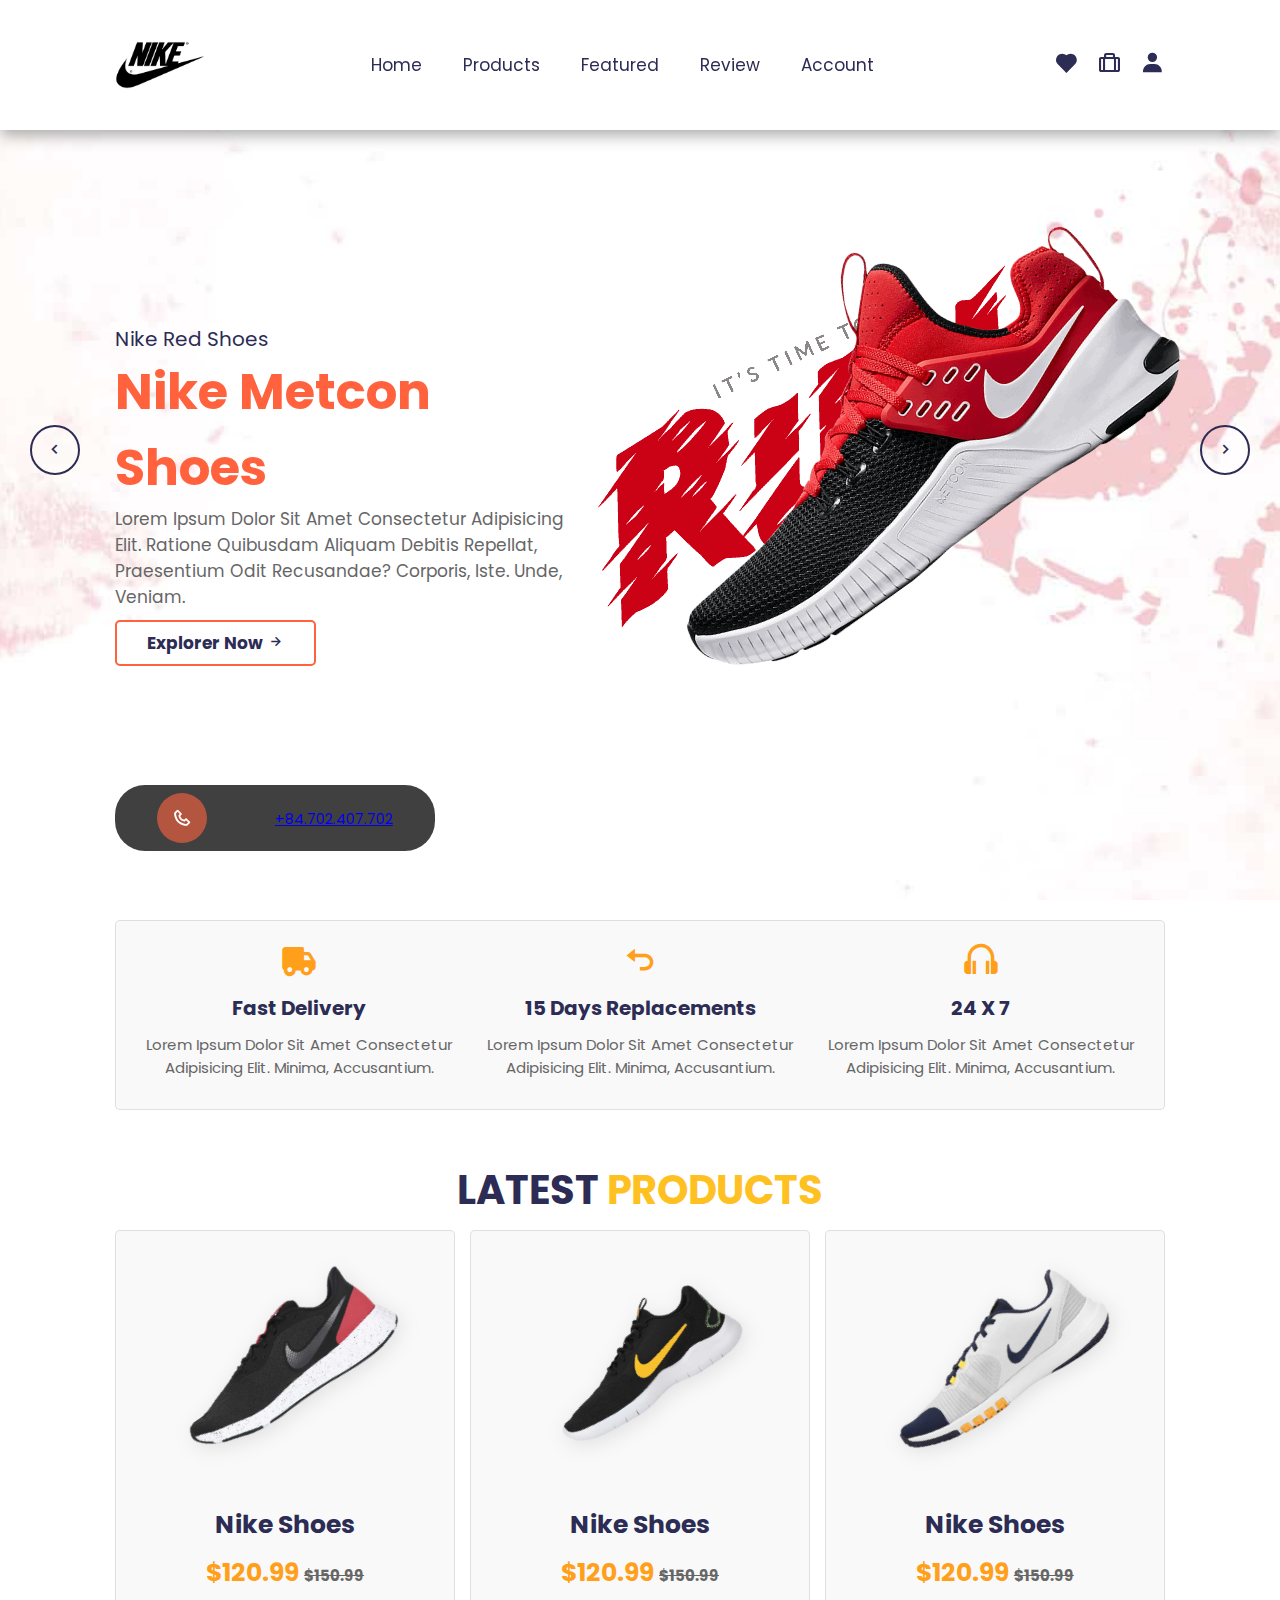
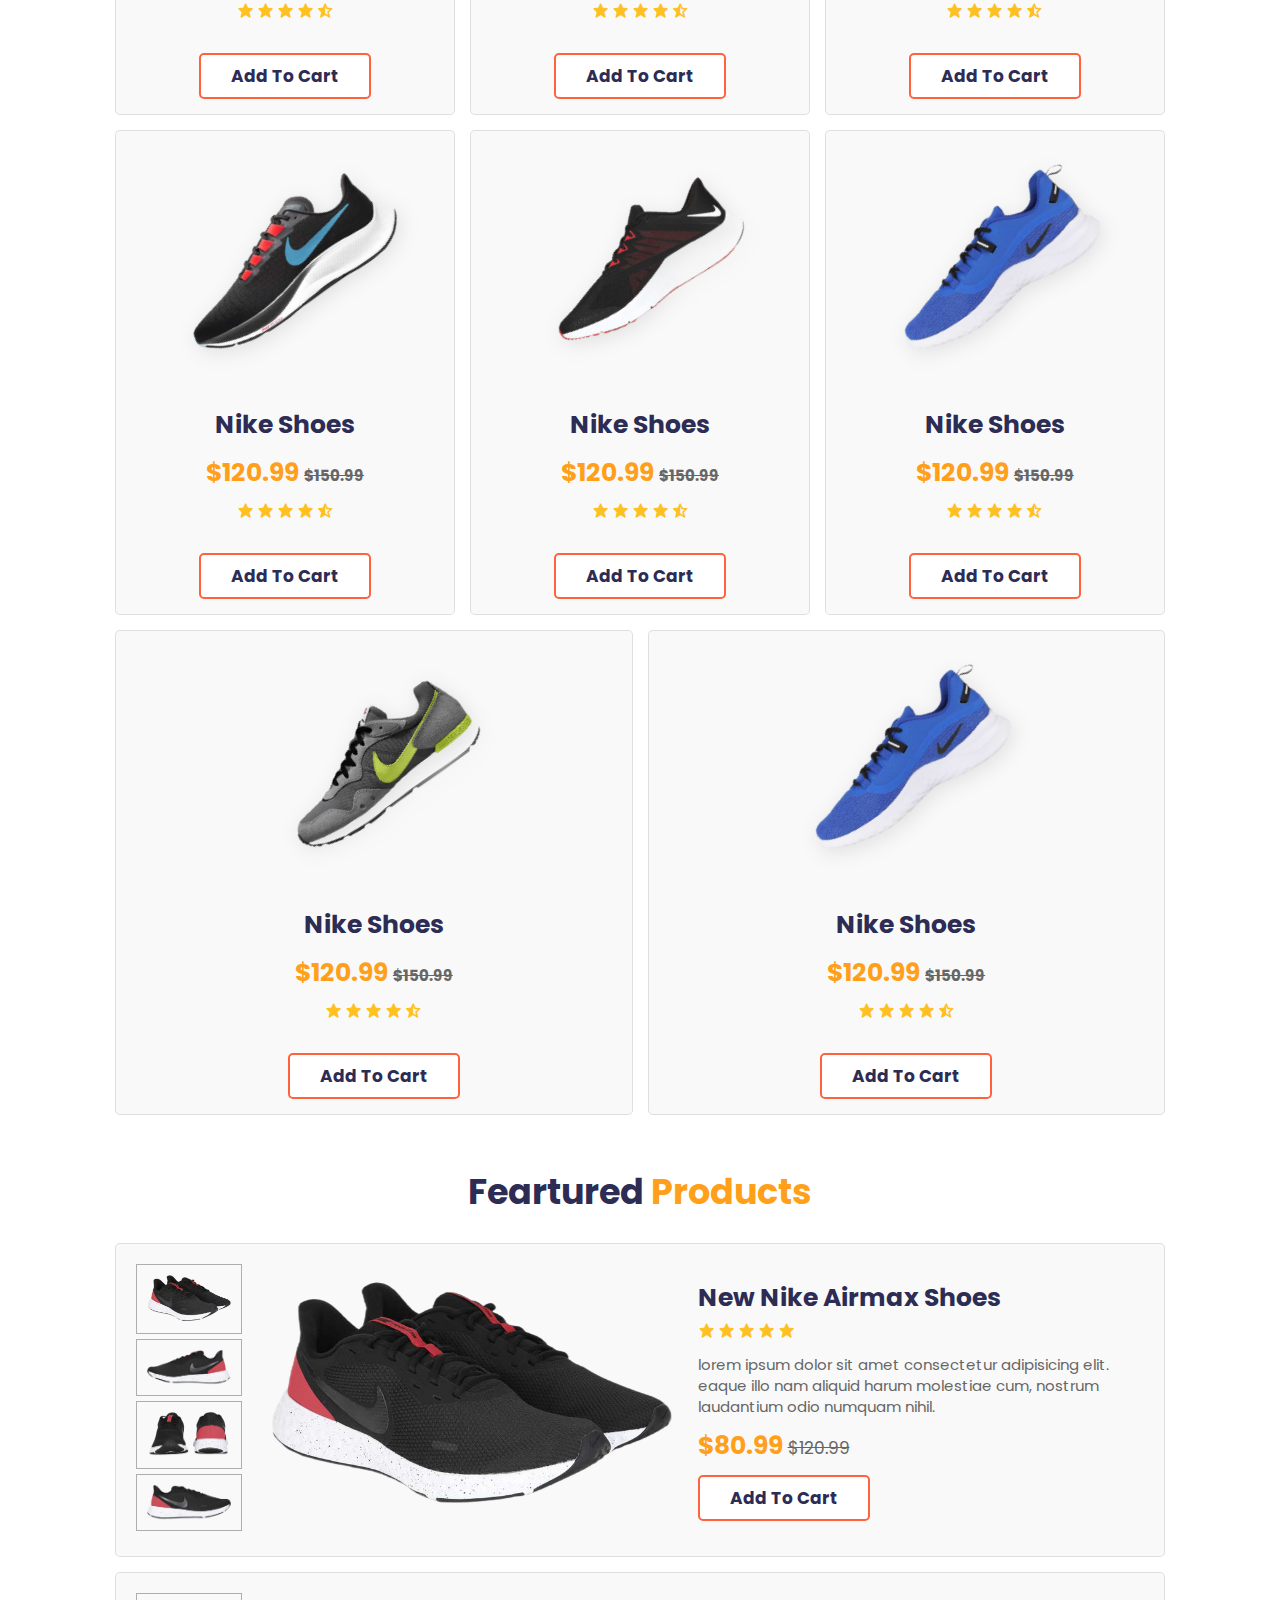
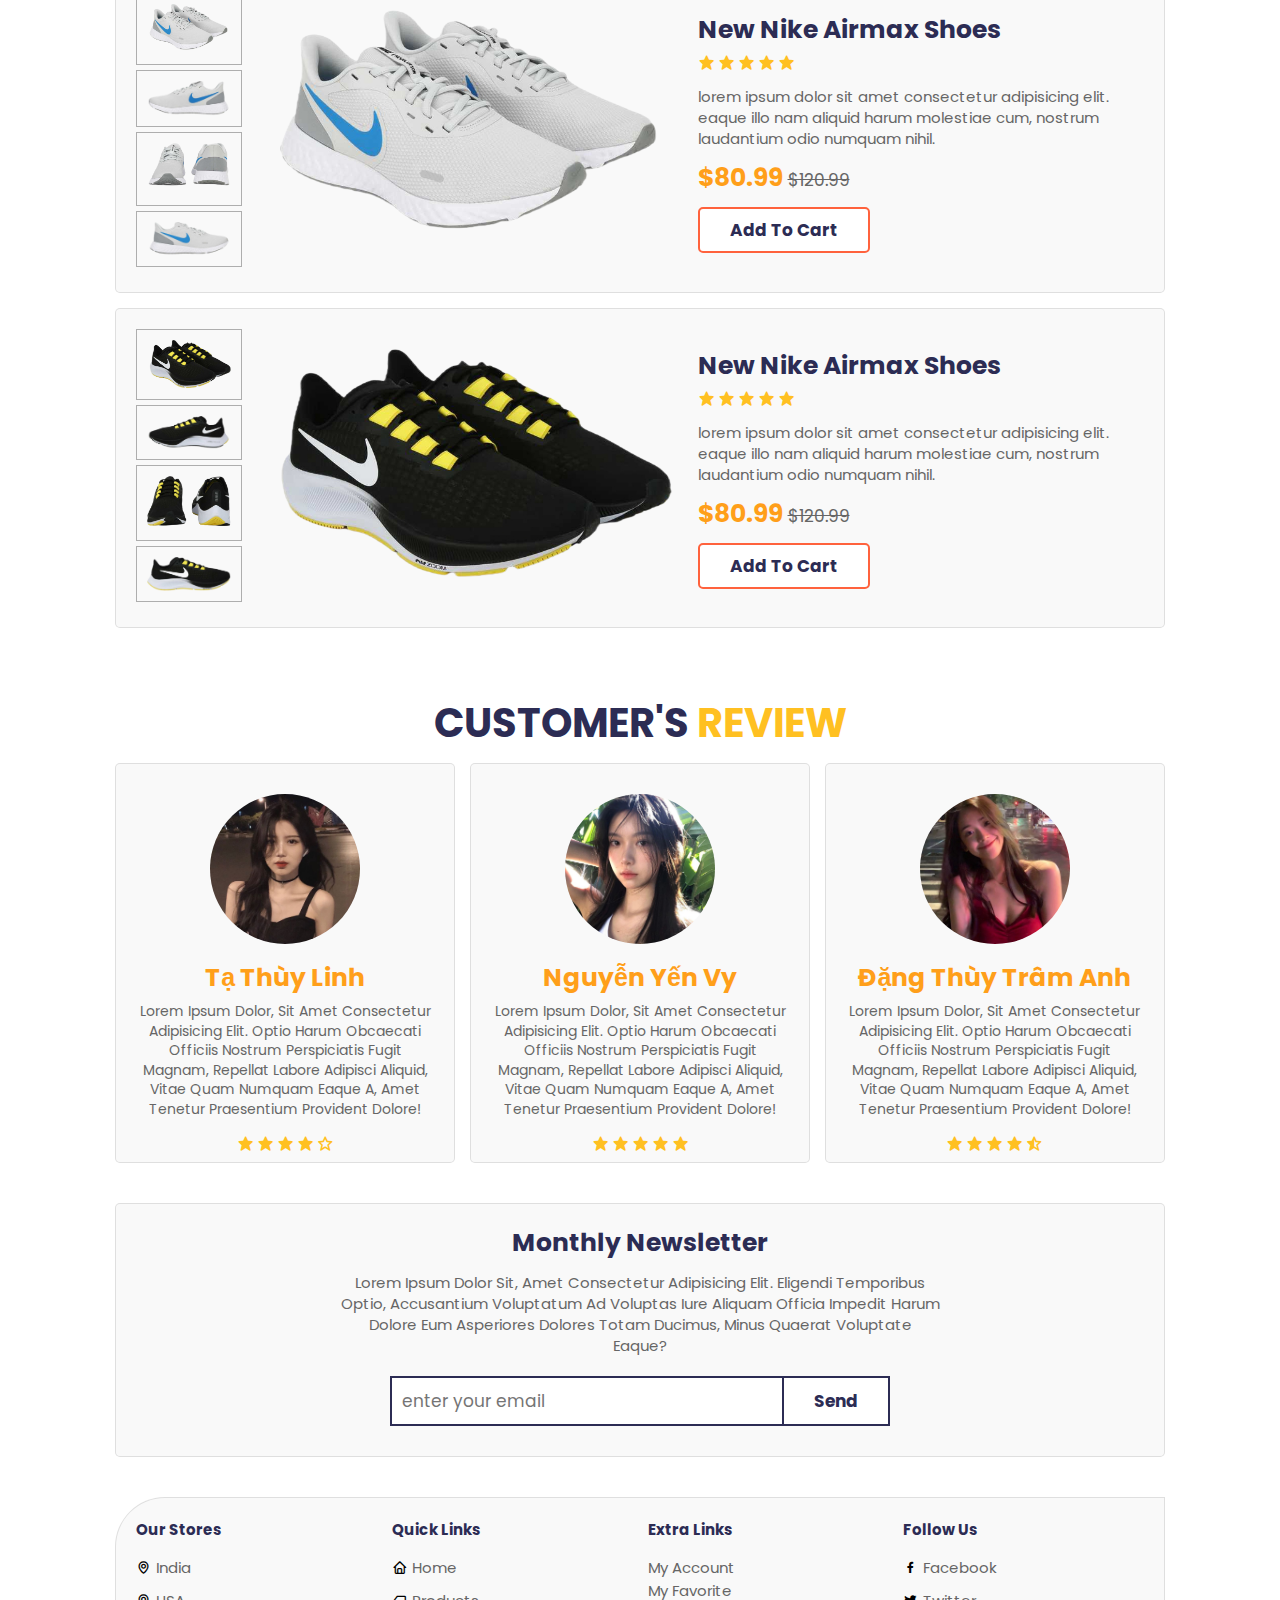
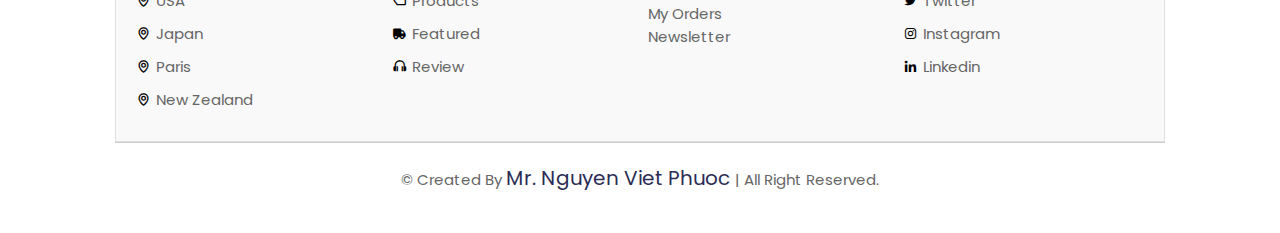
<file: index.html>
<!DOCTYPE html>
<html lang="en">
<head>
    <meta charset="UTF-8">
    <meta http-equiv="X-UA-Compatible" content="IE=edge">
    <meta name="viewport" content="width=device-width, initial-scale=1.0">
    <link rel="shortcut icon" href="./assets/images/logo.png" type="image/x-icon">
    <link href='https://unpkg.com/boxicons@2.1.4/css/boxicons.min.css' rel='stylesheet'>
    <link rel="stylesheet" href="./assets/style/style.css">
    <title>E-commerce Website with Frontend Developer</title>
</head>
<body>
    <!--========================= HEADER START =========================-->
    <header class="header">
        <div id="menu-bar" class="bx bx-menu" onclick="showNavbar()"></div>

        <a href="#" class="header__logo">   
            <img src="./assets/images/logo.png" alt="">
        </a>

        <nav class="navbar">
            <a href="#home">home</a>
            <a href="#products">products</a>
            <a href="#featured">featured</a>
            <a href="#review">review</a>
            <a href="#account">account</a>
        </nav>

        <div class="header__icons">
            <a href="#" class="bx bxs-heart"></a>
            <a href="./html/cart__page.html" target="_blank" class="bx bx-briefcase-alt"></a>
            <a href="./html/login_page.html" target="_blank" class="bx bxs-user"></a>
        </div>
    </header>
    <!--=============X=========== HEADER END =============X===========-->

    <!--========================= HOME START =========================-->
    <section class="home" id="home">
        <!-- Slide container 1 -->
        <div class="slide-container active">
            <div class="slide">
                <div class="content">
                    <span>nike red shoes</span>
                    <h3>nike metcon shoes</h3>
                    <p>Lorem ipsum dolor sit amet consectetur adipisicing elit. Ratione quibusdam aliquam debitis repellat, praesentium odit recusandae? Corporis, iste. Unde, veniam.</p>
                    <a href="#" class="btn">
                        explorer now
                        <i class='bx bx-right-arrow-alt'></i>
                    </a>
                </div>
                <div class="image">
                    <img src="./assets/images/home-shoe-1.png" class="shoe" alt="">
                    <img src="./assets/images/home-text-1.png" class="text" alt="">
                </div>
            </div>
        <!-- Slide container 1 -->

        </div>
        <!-- Slide Container 2 -->
        <div class="slide-container">
            <div class="slide">
                <div class="content">
                    <span>nike blue shoes</span>
                    <h3 style="color: #0d62ff;">nike metcon shoes</h3>
                    <p>Lorem ipsum dolor sit amet consectetur adipisicing elit. Ratione quibusdam aliquam debitis repellat, praesentium odit recusandae? Corporis, iste. Unde, veniam.</p>
                    <a href="#"  onmouseover="handleContentBlue()" onmouseout="clearHandleContentBlue()" class="btn blue--btn" style="border: 0.2rem solid #0d62ff;">
                        explorer now
                        <i class='bx bx-right-arrow-alt'></i>
                    </a>
                </div>
                <div class="image">
                    <img src="./assets/images/home-shoe-2.png" class="shoe" alt="">
                    <img src="./assets/images/home-text-2.png" class="text" alt="">
                </div>
            </div>
        </div>
        <!-- Slide Container 2 -->

        <!-- Slide Container 3 -->
        <div class="slide-container">
            <div class="slide">
                <div class="content">
                    <span>nike yellow shoes</span>
                    <h3 style="color: #ffc021;">nike metcon shoes</h3>
                    <p>Lorem ipsum dolor sit amet consectetur adipisicing elit. Ratione quibusdam aliquam debitis repellat, praesentium odit recusandae? Corporis, iste. Unde, veniam.</p>
                    <a href="#" onmouseover="handleContentYellow()" onmouseout="clearHandleContentYellow()" class="btn yellow--btn" style="border: 0.2rem solid #ffc021;">
                        explorer now
                        <i class='bx bx-right-arrow-alt'></i>
                    </a>
                </div>
                <div class="image">
                    <img src="./assets/images/home-shoe-3.png" class="shoe" alt="">
                    <img src="./assets/images/home-text-3.png" class="text" alt="">
                </div>
            </div>
        </div>
        <!-- Slide Container 3 -->


        <div id="prev" class="bx bx-chevron-left" onclick="prevSlide()"></div>
        <div id="next" class="bx bx-chevron-right" onclick="nextSlide()"></div>
    </section>
    <!--============X============ HOME END ==============X==========-->

    <!--========================= SERVICES START =========================-->
    <section class="services">
        <div class="services__container">
            <div class="service">
                <i class='bx bxs-truck'></i>
                <h3>fast delivery</h3>
                <p>Lorem ipsum dolor sit amet consectetur adipisicing elit. Minima, accusantium.</p>
                
            </div>
            <div class="service">
                <i class='bx bx-undo'></i>
                <h3>15 days replacements</h3>
                <p>Lorem ipsum dolor sit amet consectetur adipisicing elit. Minima, accusantium.</p>
            </div>
            <div class="service">
                <i class='bx bx-headphone'></i>
                <h3>24 x 7</h3>
                <p>Lorem ipsum dolor sit amet consectetur adipisicing elit. Minima, accusantium.</p>
            </div>
        </div>
    </section>
    <!--=============X=========== SERVICES END ============X============-->

    <!--========================= PRODUCTS START =========================-->
    <section class="products" id="products">
        <h1 class="heading">latest <span>products</span></h1>

        <div class="products__container">
            <!-- PRODUCT 1 -->
            <div class="product">
                <div class="product__icons">
                    <a href="#products" class="bx bxs-heart"  onclick="toggleHeart()"></a>
                    <a href="#products" class="bx bxs-share"></a>
                    <a href="#products" class="bx bxs-show"></a>
                </div>
                <img src="./assets/images/f-img-1.2.png" alt="">
                <div class="product__content">
                    <h3>nike shoes</h3>
                    <div class="price">$120.99 <span>$150.99</span></div>
                    <div class="stars">
                        <i class='bx bxs-star'></i>
                        <i class='bx bxs-star'></i>
                        <i class='bx bxs-star'></i>
                        <i class='bx bxs-star'></i>
                        <i class='bx bxs-star-half' ></i>
                    </div>
                </div>
                <a href="./html/product__page.html" target="_blank" class="btn">add to cart</a>
            </div>
            <!-- PRODUCT 1 -->

            <!-- PRODUCT 2 -->
            <div class="product">
                <div class="product__icons">
                    <a href="#products" class="bx bxs-heart" onclick="toggleHeart()"></a>
                    <a href="#products" class="bx bxs-share"></a>
                    <a href="#products" class="bx bxs-show"></a>
                </div>
                <img src="./assets/images/product-2.png" alt="">
                <div class="product__content">
                    <h3>nike shoes</h3>
                    <div class="price">$120.99 <span>$150.99</span></div>
                    <div class="stars">
                        <i class='bx bxs-star'></i>
                        <i class='bx bxs-star'></i>
                        <i class='bx bxs-star'></i>
                        <i class='bx bxs-star'></i>
                        <i class='bx bxs-star-half' ></i>
                    </div>
                </div>
                <a href="#" class="btn">add to cart</a>
            </div>
            <!-- PRODUCT 2 -->

            <!-- PRODUCT 3 -->
            <div class="product">
                <div class="product__icons">
                    <a href="#products" class="bx bxs-heart" onclick="toggleHeart()"></a>
                    <a href="#products" class="bx bxs-share"></a>
                    <a href="#products" class="bx bxs-show"></a>
                </div>
                <img src="./assets/images/product-3.png" alt="">
                <div class="product__content">
                    <h3>nike shoes</h3>
                    <div class="price">$120.99 <span>$150.99</span></div>
                    <div class="stars">
                        <i class='bx bxs-star'></i>
                        <i class='bx bxs-star'></i>
                        <i class='bx bxs-star'></i>
                        <i class='bx bxs-star'></i>
                        <i class='bx bxs-star-half' ></i>
                    </div>
                </div>
                <a href="#" class="btn">add to cart</a>
            </div>
            <!-- PRODUCT 3 -->

            <!-- PRODUCT 4 -->
            <div class="product">
                <div class="product__icons">
                    <a href="#products" class="bx bxs-heart" onclick="toggleHeart()"></a>
                    <a href="#products" class="bx bxs-share"></a>
                    <a href="#products" class="bx bxs-show"></a>
                </div>
                <img src="./assets/images/product-4.png" alt="">
                <div class="product__content">
                    <h3>nike shoes</h3>
                    <div class="price">$120.99 <span>$150.99</span></div>
                    <div class="stars">
                        <i class='bx bxs-star'></i>
                        <i class='bx bxs-star'></i>
                        <i class='bx bxs-star'></i>
                        <i class='bx bxs-star'></i>
                        <i class='bx bxs-star-half' ></i>
                    </div>
                </div>
                <a href="#" class="btn">add to cart</a>
            </div>
            <!-- PRODUCT 4 -->

            <!-- PRODUCT 5 -->
            <div class="product">
                <div class="product__icons">
                    <a href="#products" class="bx bxs-heart" onclick="toggleHeart()"></a>
                    <a href="#products" class="bx bxs-share"></a>
                    <a href="#products" class="bx bxs-show"></a>
                </div>
                <img src="./assets/images/product-5.png" alt="">
                <div class="product__content">
                    <h3>nike shoes</h3>
                    <div class="price">$120.99 <span>$150.99</span></div>
                    <div class="stars">
                        <i class='bx bxs-star'></i>
                        <i class='bx bxs-star'></i>
                        <i class='bx bxs-star'></i>
                        <i class='bx bxs-star'></i>
                        <i class='bx bxs-star-half' ></i>
                    </div>
                </div>
                <a href="#" class="btn">add to cart</a>
            </div>
            <!-- PRODUCT 5 -->

            <!-- PRODUCT 6 -->
            <div class="product">
                <div class="product__icons">
                    <a href="#products" class="bx bxs-heart" onclick="toggleHeart()"></a>
                    <a href="#products" class="bx bxs-share"></a>
                    <a href="#products" class="bx bxs-show"></a>
                </div>
                <img src="./assets/images/product-6.png" alt="">
                <div class="product__content">
                    <h3>nike shoes</h3>
                    <div class="price">$120.99 <span>$150.99</span></div>
                    <div class="stars">
                        <i class='bx bxs-star'></i>
                        <i class='bx bxs-star'></i>
                        <i class='bx bxs-star'></i>
                        <i class='bx bxs-star'></i>
                        <i class='bx bxs-star-half' ></i>
                    </div>
                </div>
                <a href="#" class="btn">add to cart</a>
            </div>
            <!-- PRODUCT 6 -->

            <!-- PRODUCT 7 -->
            <div class="product">
                <div class="product__icons">
                    <a href="#products" class="bx bxs-heart" onclick="toggleHeart()"></a>
                    <a href="#products" class="bx bxs-share"></a>
                    <a href="#products" class="bx bxs-show"></a>
                </div>
                <img src="./assets/images/product-1.png" alt="">
                <div class="product__content">
                    <h3>nike shoes</h3>
                    <div class="price">$120.99 <span>$150.99</span></div>
                    <div class="stars">
                        <i class='bx bxs-star'></i>
                        <i class='bx bxs-star'></i>
                        <i class='bx bxs-star'></i>
                        <i class='bx bxs-star'></i>
                        <i class='bx bxs-star-half' ></i>
                    </div>
                </div>
                <a href="#" class="btn">add to cart</a>
            </div>
            <!-- PRODUCT 7 -->

            <!-- PRODUCT 8 -->
            <div class="product">
                <div class="product__icons">
                    <a href="#products" class="bx bxs-heart" onclick="toggleHeart()"></a>
                    <a href="#products" class="bx bxs-share"></a>
                    <a href="#products" class="bx bxs-show"></a>
                </div>
                <img src="./assets/images/product-6.png" alt="">
                <div class="product__content">
                    <h3>nike shoes</h3>
                    <div class="price">$120.99 <span>$150.99</span></div>
                    <div class="stars">
                        <i class='bx bxs-star'></i>
                        <i class='bx bxs-star'></i>
                        <i class='bx bxs-star'></i>
                        <i class='bx bxs-star'></i>
                        <i class='bx bxs-star-half' ></i>
                    </div>
                </div>
                <a href="#" class="btn">add to cart</a>
            </div>
            <!-- PRODUCT 8 -->

        </div>
    </section>
    <!--============X============ PRODUCTS END ============X============-->

    <!--========================= FEATURED START =========================-->
    <section class="featured" id="featured">
        <h1 class="featured__heading"> <span>feartured</span> products </h1>
        
        <!-- ROW 1 -->
        <div class="row">
            <div class="image-container">
                <div class="small-image">
                    <img src="./assets/images/f-img-1.1.png" class="featured__image-1" alt="">
                    <img src="./assets/images/f-img-1.2.png" class="featured__image-1" alt="">
                    <img src="./assets/images/f-img-1.3.png" class="featured__image-1" alt="">
                    <img src="./assets/images/f-img-1.4.png" class="featured__image-1" alt="">
                </div>
                <div class="big-image">
                    <img src="./assets/images/f-img-1.1.png" class="big__image-1" alt="">
                </div>
            </div>
            <div class="content">
                <h3>new nike airmax shoes</h3>
                <div class="stars">
                    <i class='bx bxs-star'></i>
                    <i class='bx bxs-star'></i>
                    <i class='bx bxs-star'></i>
                    <i class='bx bxs-star'></i>
                    <i class='bx bxs-star'></i>
                </div>
                <p>Lorem ipsum dolor sit amet consectetur adipisicing elit. Eaque illo nam aliquid harum molestiae cum, nostrum laudantium odio numquam nihil.</p>
                <div class="price">$80.99 <span>$120.99</span></div>
                <a href="#" class="btn">add to cart</a>
            </div>
        </div>
        <!-- ROW 1 -->

        <!-- ROW 2 -->
        <div class="row">
            <div class="image-container">
                <div class="small-image">
                    <img src="./assets/images/f-img-2.1.png" class="featured__image-2" alt="">
                    <img src="./assets/images/f-img-2.2.png" class="featured__image-2" alt="">
                    <img src="./assets/images/f-img-2.3.png" class="featured__image-2" alt="">
                    <img src="./assets/images/f-img-2.4.png" class="featured__image-2" alt="">
                </div>
                <div class="big-image">
                    <img src="./assets/images/f-img-2.1.png" class="big__image-2" alt="">
                </div>
            </div>
            <div class="content">
                <h3>new nike airmax shoes</h3>
                <div class="stars">
                    <i class='bx bxs-star'></i>
                    <i class='bx bxs-star'></i>
                    <i class='bx bxs-star'></i>
                    <i class='bx bxs-star'></i>
                    <i class='bx bxs-star'></i>
                </div>
                <p>Lorem ipsum dolor sit amet consectetur adipisicing elit. Eaque illo nam aliquid harum molestiae cum, nostrum laudantium odio numquam nihil.</p>
                <div class="price">$80.99 <span>$120.99</span></div>
                <a href="#" class="btn">add to cart</a>
            </div>
        </div>
        <!-- ROW 2 -->

        <!-- ROW 3 -->
        <div class="row">
            <div class="image-container">
                <div class="small-image">
                    <img src="./assets/images/f-img-3.1.png" class="featured__image-3" alt="">
                    <img src="./assets/images/f-img-3.2.png" class="featured__image-3" alt="">
                    <img src="./assets/images/f-img-3.3.png" class="featured__image-3" alt="">
                    <img src="./assets/images/f-img-3.4.png" class="featured__image-3" alt="">
                </div>
                <div class="big-image">
                    <img src="./assets/images/f-img-3.1.png" class="big__image-3" alt="">
                </div>
            </div>
            <div class="content">
                <h3>new nike airmax shoes</h3>
                <div class="stars">
                    <i class='bx bxs-star'></i>
                    <i class='bx bxs-star'></i>
                    <i class='bx bxs-star'></i>
                    <i class='bx bxs-star'></i>
                    <i class='bx bxs-star'></i>
                </div>
                <p>Lorem ipsum dolor sit amet consectetur adipisicing elit. Eaque illo nam aliquid harum molestiae cum, nostrum laudantium odio numquam nihil.</p>
                <div class="price">$80.99 <span>$120.99</span></div>
                <a href="#" class="btn">add to cart</a>
            </div>
        </div>
        <!-- ROW 3 -->

    </section>
    <!--===========X============= FEATURED END =============X===========-->

    <!--========================= REVIEW START =========================-->
    <section class="reviews" id="review">
        <h1 class="heading"> customer's <span>review</span> </h1>
        <div class="reviews__container">
            <div class="review">
                <img src="./assets/images/pic1.jpg" alt="">
                <h3>Tạ Thùy Linh</h3>
                <p>Lorem ipsum dolor, sit amet consectetur adipisicing elit. Optio harum obcaecati officiis nostrum perspiciatis fugit magnam, repellat labore adipisci aliquid, vitae quam numquam eaque a, amet tenetur praesentium provident dolore!</p>
                <div class="stars">
                    <i class='bx bxs-star'></i>
                    <i class='bx bxs-star'></i>
                    <i class='bx bxs-star'></i>
                    <i class='bx bxs-star'></i>
                    <i class='bx bx-star'></i>
                </div>
            </div>
            <div class="review">
                <img src="./assets/images/pic2.jpg" alt="">
                <h3>Nguyễn Yến Vy</h3>
                <p>Lorem ipsum dolor, sit amet consectetur adipisicing elit. Optio harum obcaecati officiis nostrum perspiciatis fugit magnam, repellat labore adipisci aliquid, vitae quam numquam eaque a, amet tenetur praesentium provident dolore!</p>
                <div class="stars">
                    <i class='bx bxs-star'></i>
                    <i class='bx bxs-star'></i>
                    <i class='bx bxs-star'></i>
                    <i class='bx bxs-star'></i>
                    <i class='bx bxs-star'></i>
                </div>
            </div>
            <div class="review">
                <img src="./assets/images/pic3.jpg" alt="">
                <h3>Đặng Thùy Trâm Anh</h3>
                <p>Lorem ipsum dolor, sit amet consectetur adipisicing elit. Optio harum obcaecati officiis nostrum perspiciatis fugit magnam, repellat labore adipisci aliquid, vitae quam numquam eaque a, amet tenetur praesentium provident dolore!</p>
                <div class="stars">
                    <i class='bx bxs-star'></i>
                    <i class='bx bxs-star'></i>
                    <i class='bx bxs-star'></i>
                    <i class='bx bxs-star'></i>
                    <i class='bx bxs-star-half'></i>
                </div>
            </div>
        </div>
    </section>
    <!--===========X============= REVIEW END ==============X==========-->

    <!--========================= NEWSLETTER START =========================-->
    <section class="newsletter">
        <div class="content">
            <h3>monthly newsletter</h3>
            <p>Lorem ipsum dolor sit, amet consectetur adipisicing elit. Eligendi temporibus optio, accusantium voluptatum ad voluptas iure aliquam officia impedit harum dolore eum asperiores dolores totam ducimus, minus quaerat voluptate eaque?</p>
            <form action="POST">
                <input type="email" placeholder="enter your email" class="box">
                <input type="submit" value="send" class="btn">
            </form>
        </div>
    </section>
    <!--============X============ NEWSLETTER END =============X===========-->

    <!--========================= FOOTER START =========================-->
    <section class="footer">
        <div class="footer__container">
            <div class="box">
                <h3>our stores</h3>
                <div class="box__detail">
                    <i class='bx bx-map'></i>
                    <a href="#">india</a>
                </div>
                <div class="box__detail">
                    <i class='bx bx-map'></i>
                    <a href="#">USA</a>

                </div>
                <div class="box__detail">
                    <i class='bx bx-map'></i>
                    <a href="#">japan</a>

                </div>
                <div class="box__detail">
                    <i class='bx bx-map'></i>
                    <a href="#">paris</a>

                </div>
                <div class="box__detail">
                    <i class='bx bx-map'></i>
                    <a href="#">New Zealand</a>

                </div>
            </div>

            <div class="box">
                <h3>quick links</h3>
                <div class="box__detail">
                    <i class='bx bx-home'></i>
                    <a href="#home">home</a>
                </div>
                <div class="box__detail">
                    <i class='bx bx-tag'></i>
                    <a href="#products">products</a>
                </div>

                <div class="box__detail">
                    <i class='bx bxs-truck'></i>
                    <a href="#featured">featured</a>
                </div>

                <div class="box__detail">
                    <i class='bx bx-headphone'></i>
                    <a href="#review">review</a>
                </div>
            </div>

            <div class="box">
                <h3>extra links</h3>
                <a href="#">my account</a>
                <a href="#">my favorite</a>
                <a href="#">my orders</a>
                <a href="#">newsletter</a>
            </div>

            <div class="box">
                <h3>follow us</h3>
                <div class="box__detail">
                    <i class='bx bxl-facebook'></i>
                    <a href="https://facebook.com">facebook</a>
                </div>

                <div class="box__detail">
                    <i class='bx bxl-twitter'></i>
                    <a href="https://twitter.com">twitter</a>
                </div>

                <div class="box__detail">
                    <i class='bx bxl-instagram'></i>
                    <a href="https://instagram.com">instagram</a>
                </div>

                <div class="box__detail">
                    <i class='bx bxl-linkedin'></i>
                    <a href="https://linkedin.com">linkedin</a>
                </div>
            </div>
        </div>
        <div class="credit"> &#169 created by <span> mr. nguyen viet phuoc </span> | all right reserved. </div>
    </section>
    <!--============X============ FOOTER END ===============X=========-->

    <!-- Contact SECTION -->
    <section class="contact__now">
        <div class="contact__container">
            <i class='bx bx-phone bx-tada' ></i>
            <a href="tel:+84.702.407.702">+84.702.407.702</a>
        </div>
    </section>


    <script src="./assets/javascript/home_page.js"></script>
</body>
</html>
</file>
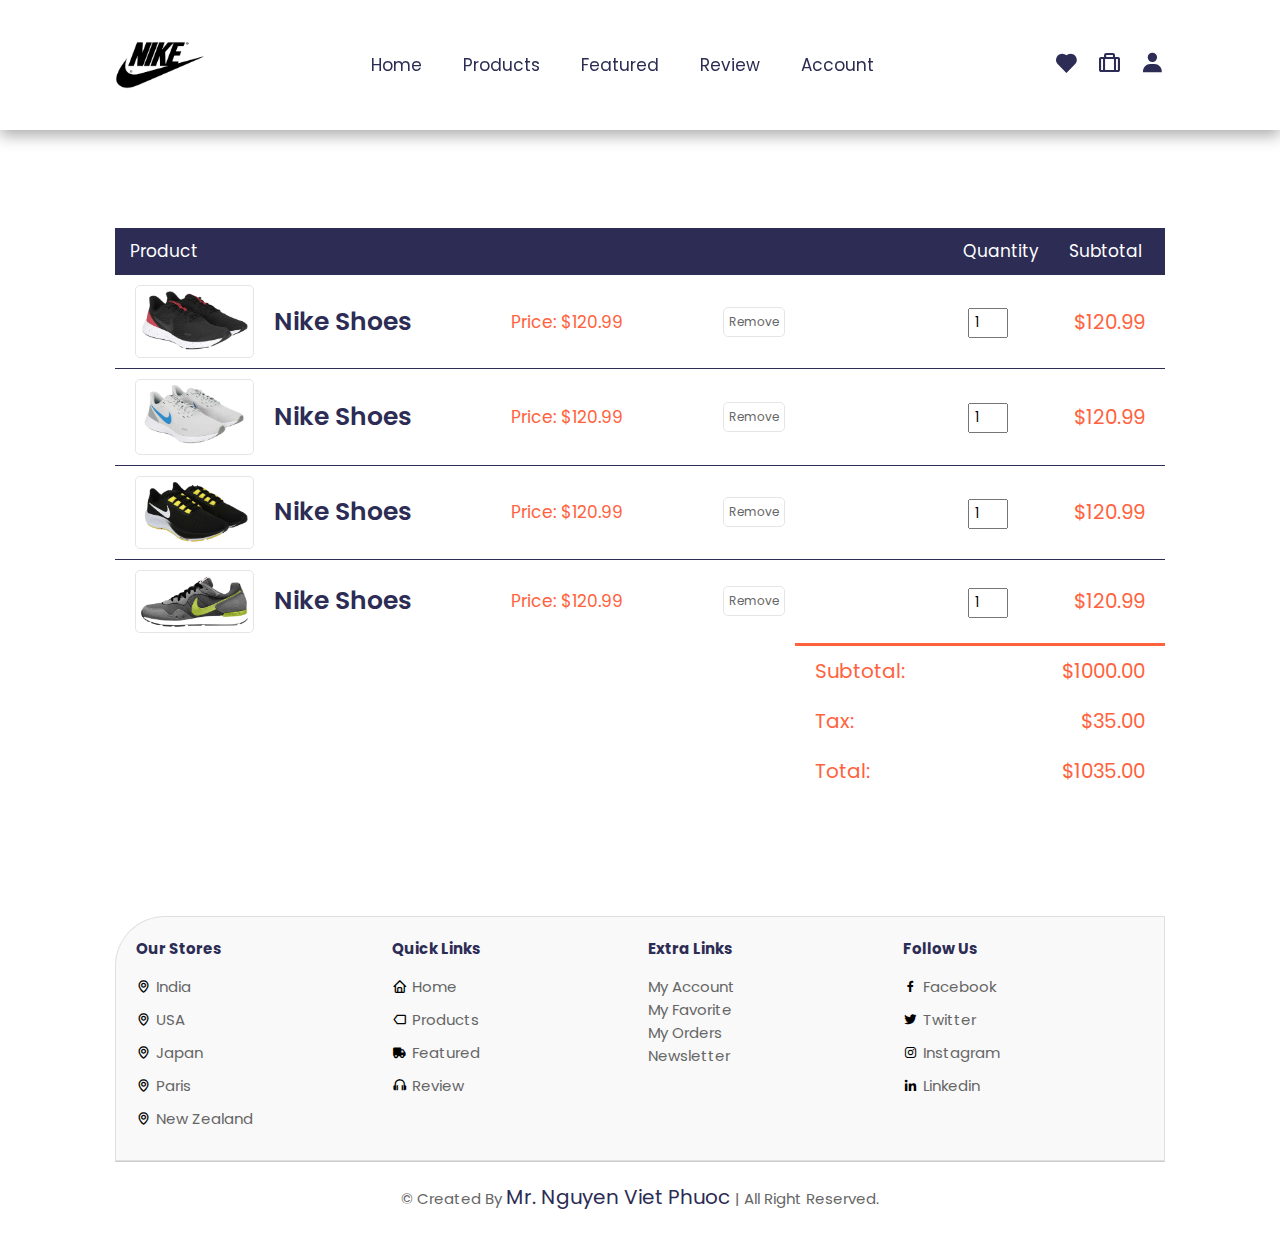
<file: html/cart__page.html>
<!DOCTYPE html>
<html lang="en">
<head>
    <meta charset="UTF-8">
    <meta http-equiv="X-UA-Compatible" content="IE=edge">
    <meta name="viewport" content="width=device-width, initial-scale=1.0">
    <link rel="shortcut icon" href="./assets/images/logo_navbar.png" type="image/x-icon">
    <link href='https://unpkg.com/boxicons@2.1.4/css/boxicons.min.css' rel='stylesheet'>
    <link rel="stylesheet" href="../assets/style/style.css">
    <title>Home > cart__page</title>
</head>
<body>
    <!--========================= HEADER START =========================-->
    <header class="header">
        <div id="menu-bar" class="bx bx-menu" onclick="showNavbar()"></div>

        <a href="#" class="header__logo">
            <img src="../assets/images/logo.png" alt="">
        </a>

        <nav class="navbar">
            <a href="../index.html">home</a>
            <a href="#products">products</a>
            <a href="#featured">featured</a>
            <a href="#review">review</a>
            <a href="#account">account</a>
        </nav>

        <div class="header__icons">
            <a href="#" class="bx bxs-heart"></a>
            <a href="./html/cart__page.html" target="_blank" class="bx bx-briefcase-alt"></a>
            <a href="./login_page.html" target="_blank" class="bx bxs-user"></a>
        </div>
    </header>
    <!--=============X=========== HEADER END =============X===========-->


    <section class="cart">
        <div class="cart__container">
            <table>
                <tr>
                    <th>product</th>
                    <th>quantity</th>
                    <th>Subtotal</th>
                </tr>
                <tr>
                    <td>
                        <div class="cart__info">
                            <img src="../assets/images/f-img-1.1.png" alt="">
                            <div class="">
                                <p>Nike Shoes</p>
                                <span>Price: $120.99</span>
                                <a href="">remove</a>
                            </div>
                        </div>
                    </td>
                    <td>
                        <input type="number" value="1">
                    </td>
                    <td>$120.99</td>
                </tr>
                <tr>
                    <td>
                        <div class="cart__info">
                            <img src="../assets/images/f-img-2.1.png" alt="">
                            <div class="">
                                <p>Nike Shoes</p>
                                <span>Price: $120.99</span>
                                <a href="">remove</a>
                            </div>
                        </div>
                    </td>
                    <td>
                        <input type="number" value="1">
                    </td>
                    <td>$120.99</td>
                </tr>
                <tr>
                    <td>
                        <div class="cart__info">
                            <img src="../assets/images/f-img-3.1.png" alt="">
                            <div class="">
                                <p>Nike Shoes</p>
                                <span>Price: $120.99</span>
                                <a href="">remove</a>
                            </div>
                        </div>
                    </td>
                    <td>
                        <input type="number" value="1">
                    </td>
                    <td>$120.99</td>
                </tr>
                <tr>
                    <td>
                        <div class="cart__info">
                            <img src="../assets/images/product-1.png" alt="">
                            <div class="">
                                <p>Nike Shoes</p>
                                <span>Price: $120.99</span>
                                <a href="">remove</a>
                            </div>
                        </div>
                    </td>
                    <td>
                        <input type="number" value="1">
                    </td>
                    <td>$120.99</td>
                </tr>
            </table>

            <div class="total__price">
                <table>
                    <tr>
                        <td>subtotal:</td>
                        <td>$1000.00</td>
                    </tr>
                    <tr>
                        <td>tax:</td>
                        <td>$35.00</td>
                    </tr>
                    <tr>
                        <td>total:</td>
                        <td>$1035.00</td>
                    </tr>
                </table>
            </div>
        </div>
    </section>


    <section class="footer">
        <div class="footer__container">
            <div class="box">
                <h3>our stores</h3>
                <div class="box__detail">
                    <i class='bx bx-map'></i>
                    <a href="#">india</a>
                </div>
                <div class="box__detail">
                    <i class='bx bx-map'></i>
                    <a href="#">USA</a>

                </div>
                <div class="box__detail">
                    <i class='bx bx-map'></i>
                    <a href="#">japan</a>

                </div>
                <div class="box__detail">
                    <i class='bx bx-map'></i>
                    <a href="#">paris</a>

                </div>
                <div class="box__detail">
                    <i class='bx bx-map'></i>
                    <a href="#">New Zealand</a>

                </div>
            </div>

            <div class="box">
                <h3>quick links</h3>
                <div class="box__detail">
                    <i class='bx bx-home'></i>
                    <a href="#home">home</a>
                </div>
                <div class="box__detail">
                    <i class='bx bx-tag'></i>
                    <a href="#products">products</a>
                </div>

                <div class="box__detail">
                    <i class='bx bxs-truck'></i>
                    <a href="#featured">featured</a>
                </div>

                <div class="box__detail">
                    <i class='bx bx-headphone'></i>
                    <a href="#review">review</a>
                </div>
            </div>

            <div class="box">
                <h3>extra links</h3>
                <a href="#">my account</a>
                <a href="#">my favorite</a>
                <a href="#">my orders</a>
                <a href="#">newsletter</a>
            </div>

            <div class="box">
                <h3>follow us</h3>
                <div class="box__detail">
                    <i class='bx bxl-facebook'></i>
                    <a href="https://facebook.com">facebook</a>
                </div>

                <div class="box__detail">
                    <i class='bx bxl-twitter'></i>
                    <a href="https://twitter.com">twitter</a>
                </div>

                <div class="box__detail">
                    <i class='bx bxl-instagram'></i>
                    <a href="https://instagram.com">instagram</a>
                </div>

                <div class="box__detail">
                    <i class='bx bxl-linkedin'></i>
                    <a href="https://linkedin.com">linkedin</a>
                </div>
            </div>
        </div>
        <div class="credit"> &#169 created by <span> mr. nguyen viet phuoc </span> | all right reserved. </div>
    </section>

    <script src="../assets/javascript/home_page.js"></script>
</body>
</html>
</file>
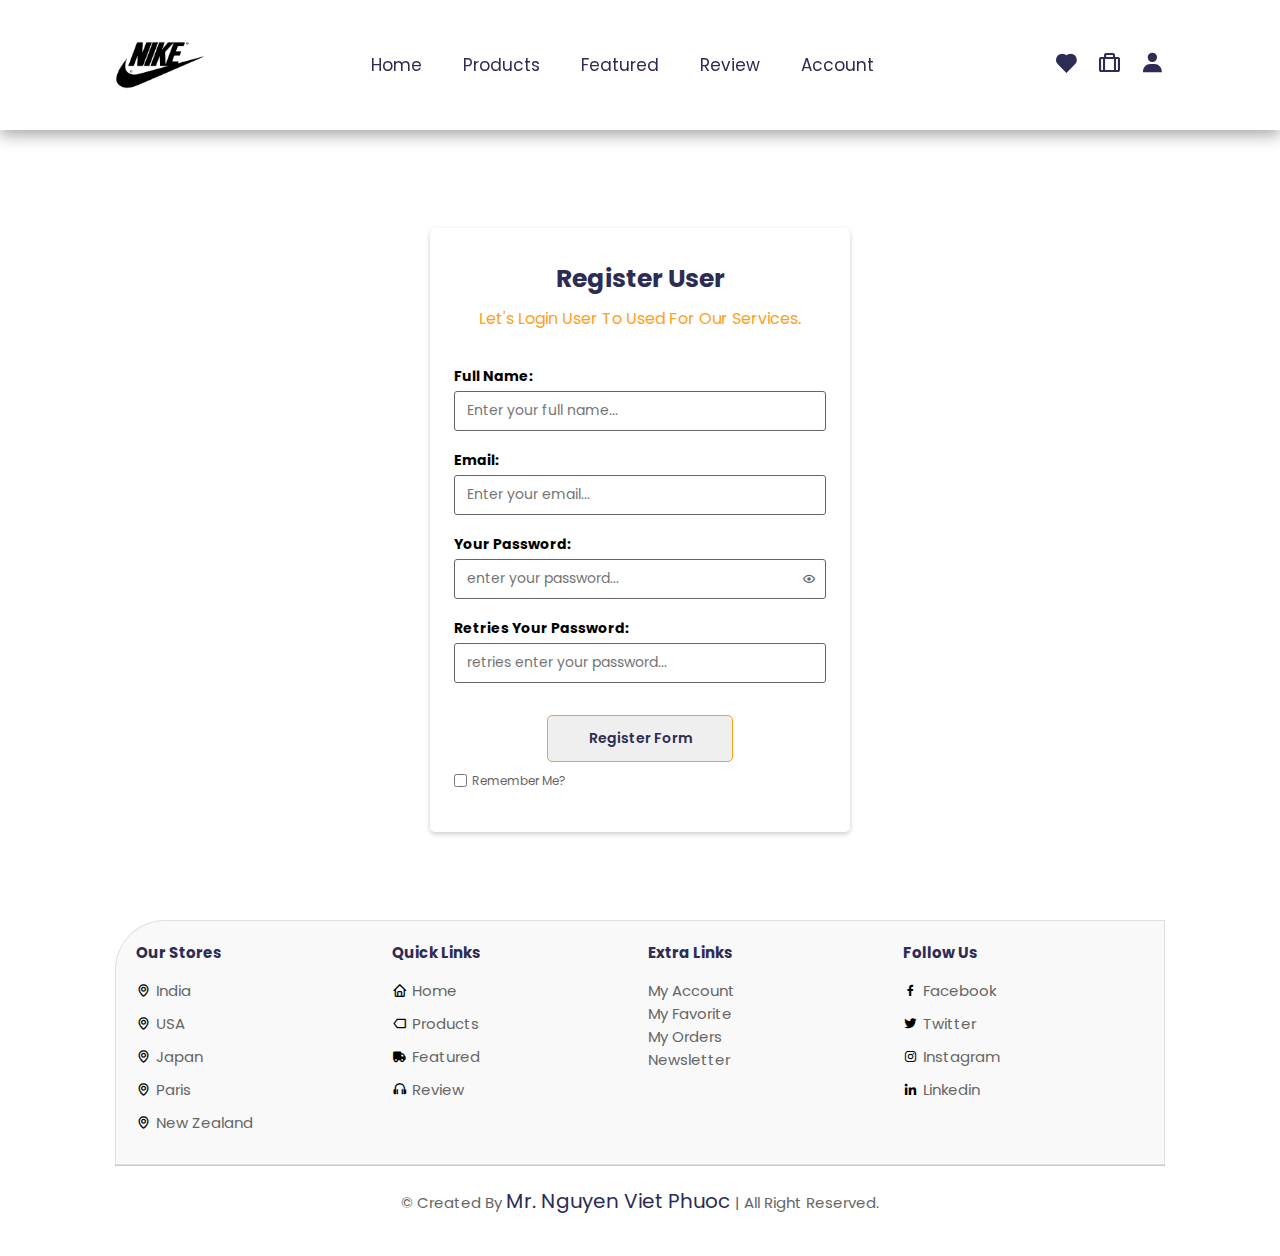
<file: html/login_page.html>
<!DOCTYPE html>
<html lang="en">
<head>
    <meta charset="UTF-8">
    <meta http-equiv="X-UA-Compatible" content="IE=edge">
    <meta name="viewport" content="width=device-width, initial-scale=1.0">
    <link rel="shortcut icon" href="./assets/images/logo_navbar.png" type="image/x-icon">
    <link href='https://unpkg.com/boxicons@2.1.4/css/boxicons.min.css' rel='stylesheet'>
    <link rel="stylesheet" href="../assets/style/style.css">
    <title>Home > login__page</title>
</head>
<body>
    <header class="header">
        <div id="menu-bar" class="bx bx-menu" onclick="showNavbar()"></div>

        <a href="#" class="header__logo">
            <img src="../assets/images/logo.png" alt="">
        </a>

        <nav class="navbar">
            <a href="../index.html">home</a>
            <a href="#products">products</a>
            <a href="#featured">featured</a>
            <a href="#review">review</a>
            <a href="#account">account</a>
        </nav>

        <div class="header__icons">
            <a href="#" class="bx bxs-heart"></a>
            <a href="#" class="bx bx-briefcase-alt"></a>
            <a href="./html/login_page.html" target="_blank" class="bx bxs-user"></a>
        </div>
    </header>

    <div class="center">
        <form action="POST" class="form" id="form-1">
            <h3 class="form__heading">register user</h3>
            <p class="form__desc">Let's login user to used for our services.</p>

            <div class="spacer"></div>

            <!-- Input Fullname -->
            <div class="form-group">
                <label for="fullname" class="form-label">full name:</label>
                <input type="text" id="fullname" name="fullname" placeholder="Enter your full name..." class="form__control">
                <span class="form__message"></span>
            </div>
            <!-- Input Fullname -->

            <!-- Input email -->
            <div class="form-group">
                <label for="email" class="form-label">email:</label>
                <input type="email" id="email" name="email" placeholder="Enter your email..." class="form__control">
                <span class="form__message"></span>
            </div>
            <!-- Input email -->

            <!-- Input password -->
            <div class="form-group">
                <label for="password" class="form-label">your password:</label>
                <div class="password__detail">
                    <input type="password" id="password" name="password" placeholder="enter your password..." class="form__control">
                    <i class='bx bx-show' onclick="showPass()"></i>
                </div>
                <!-- <i class='bx bx-show'></i> -->
                <span class="form__message"></span>
            </div>
            <!-- Input password -->

            <div class="form-group">
                <label for="password_confirmation" class="form-label">retries your password:</label>
                <input type="password" id="password_confirmation" name="password_confirmation" placeholder="retries enter your password..." class="form__control">
                <span class="form__message"></span>
            </div>

            <button class="form__submit">register form</button>

            <div class="form__footer">
                <input type="checkbox">
                <p>remember me?</p>
            </div>
        </form>
    </div>




    <section class="footer">
        <div class="footer__container">
            <div class="box">
                <h3>our stores</h3>
                <div class="box__detail">
                    <i class='bx bx-map'></i>
                    <a href="#">india</a>
                </div>
                <div class="box__detail">
                    <i class='bx bx-map'></i>
                    <a href="#">USA</a>

                </div>
                <div class="box__detail">
                    <i class='bx bx-map'></i>
                    <a href="#">japan</a>

                </div>
                <div class="box__detail">
                    <i class='bx bx-map'></i>
                    <a href="#">paris</a>

                </div>
                <div class="box__detail">
                    <i class='bx bx-map'></i>
                    <a href="#">New Zealand</a>

                </div>
            </div>

            <div class="box">
                <h3>quick links</h3>
                <div class="box__detail">
                    <i class='bx bx-home'></i>
                    <a href="#home">home</a>
                </div>
                <div class="box__detail">
                    <i class='bx bx-tag'></i>
                    <a href="#products">products</a>
                </div>

                <div class="box__detail">
                    <i class='bx bxs-truck'></i>
                    <a href="#featured">featured</a>
                </div>

                <div class="box__detail">
                    <i class='bx bx-headphone'></i>
                    <a href="#review">review</a>
                </div>
            </div>

            <div class="box">
                <h3>extra links</h3>
                <a href="#">my account</a>
                <a href="#">my favorite</a>
                <a href="#">my orders</a>
                <a href="#">newsletter</a>
            </div>

            <div class="box">
                <h3>follow us</h3>
                <div class="box__detail">
                    <i class='bx bxl-facebook'></i>
                    <a href="https://facebook.com">facebook</a>
                </div>

                <div class="box__detail">
                    <i class='bx bxl-twitter'></i>
                    <a href="https://twitter.com">twitter</a>
                </div>

                <div class="box__detail">
                    <i class='bx bxl-instagram'></i>
                    <a href="https://instagram.com">instagram</a>
                </div>

                <div class="box__detail">
                    <i class='bx bxl-linkedin'></i>
                    <a href="https://linkedin.com">linkedin</a>
                </div>
            </div>
        </div>
        <div class="credit"> &#169 created by <span> mr. nguyen viet phuoc </span> | all right reserved. </div>
    </section>


    <script src="../assets/javascript/home_page.js"></script>
    <script src="../assets/javascript/validateForm.js"></script>
    <script>

        // Function show pass word
        function showPass() {
            let formElement = document.querySelector('#form-1');
            let inputElement = formElement.querySelector('#password');
            let showPass = formElement.querySelector('.password__detail i');


            if (inputElement.type === 'password') {
                inputElement.type = 'text';
                showPass.classList.remove('bx-show');
                showPass.classList.add('bx-hide');
            } else {
                inputElement.type = 'password';
                showPass.classList.remove('bx-hide');
                showPass.classList.add('bx-show');

            }
        }

        // Validator Form Libraries
        Validator({
            form: '#form-1',
            errorSelector: '.form__message',
            formGroupSelector: '.form-group',
            rules: [
                Validator.isRequired('#fullname'),
                Validator.isRequired('#email'),
                Validator.isEmail('#email'),
                Validator.minLength('#password', 6),
                Validator.isRequired('#password_confirmation'),
                Validator.isConfirmed('#password_confirmation', function() {
                    return document.querySelector('#form-1 #password').value;
                }, 're-enter incorrect password!')
            ],
            onSubmit: function(data) {
                // call API
                console.log(data);
            },
            showMessage: function(message) {
                alert(message);
            }
        });

    </script>
</body>
</html>
</file>
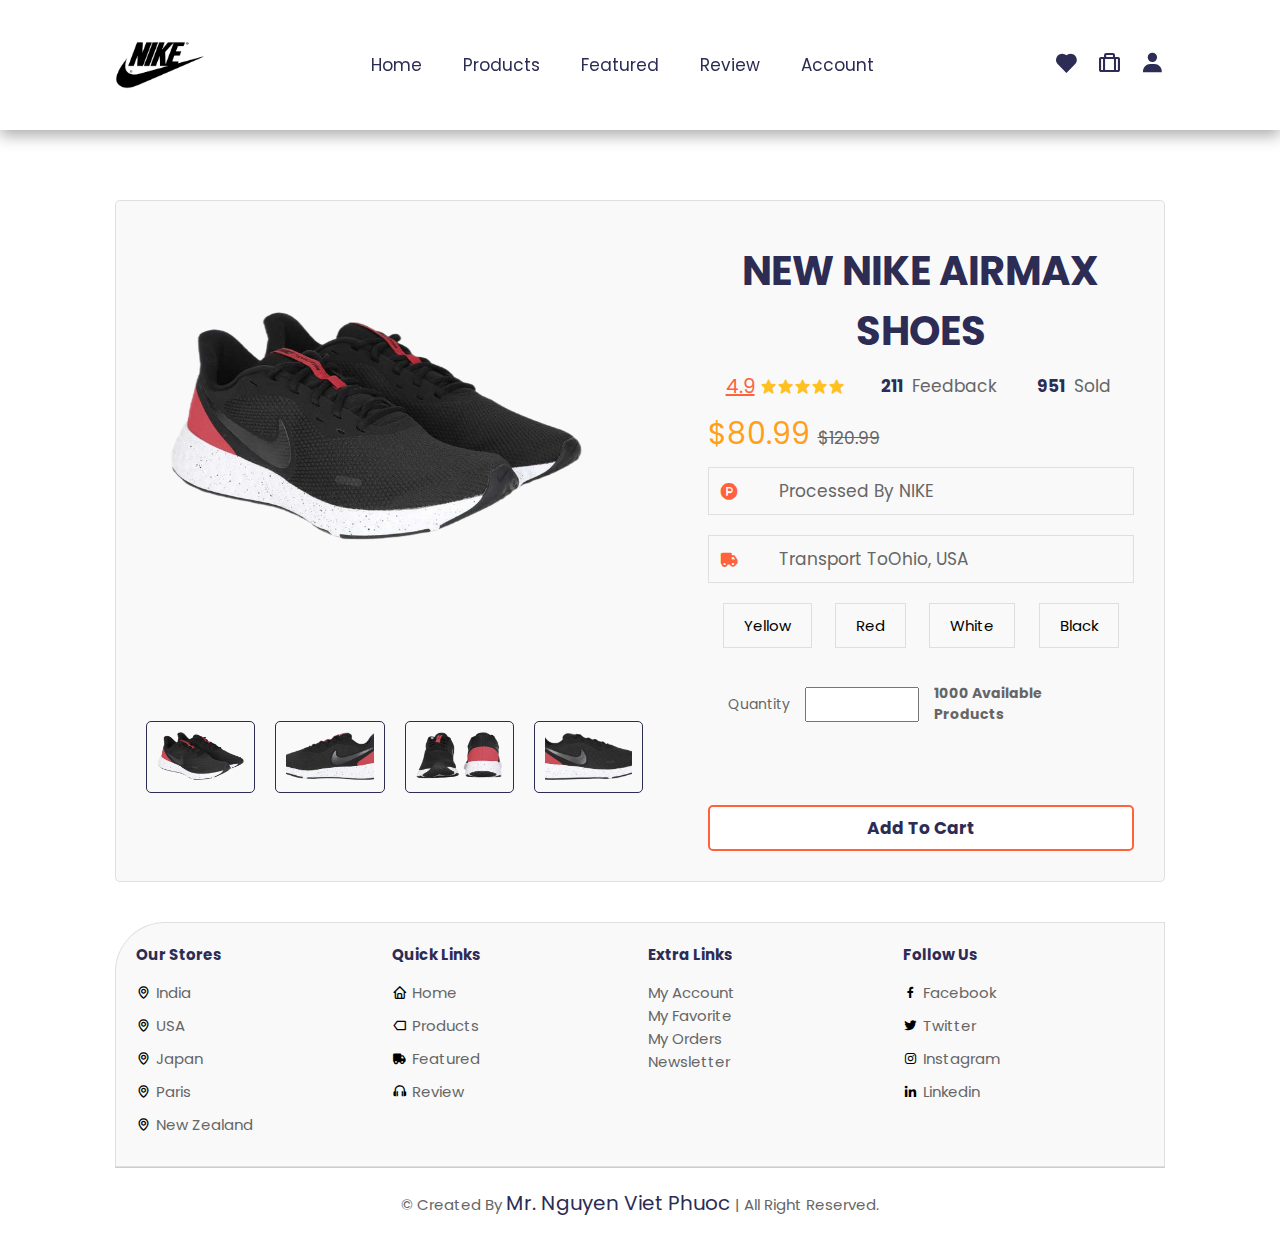
<file: html/product__page.html>
<!DOCTYPE html>
<html lang="en">
<head>
    <meta charset="UTF-8">
    <meta http-equiv="X-UA-Compatible" content="IE=edge">
    <meta name="viewport" content="width=device-width, initial-scale=1.0">
    <link rel="shortcut icon" href="./assets/images/logo_navbar.png" type="image/x-icon">
    <link href='https://unpkg.com/boxicons@2.1.4/css/boxicons.min.css' rel='stylesheet'>
    <link rel="stylesheet" href="../assets/style/style.css">
    <title>Home > product_page</title>
</head>
<body>
    <header class="header">
        <div id="menu-bar" class="bx bx-menu" onclick="showNavbar()"></div>

        <a href="#" class="header__logo">
            <img src="../assets/images/logo.png" alt="">
        </a>

        <nav class="navbar">
            <a href="#home">home</a>
            <a href="#products">products</a>
            <a href="#featured">featured</a>
            <a href="#review">review</a>
            <a href="#account">account</a>
        </nav>

        <div class="header__icons">
            <a href="#" class="bx bxs-heart"></a>
            <a href="#" class="bx bx-briefcase-alt"></a>
            <a href="./html/login_page.html" target="_blank" class="bx bxs-user"></a>
        </div>
    </header>

    <section class="product__detail">
        <div class="product__detail-container">
            <div class="product__image">
                <div class="product__bigImage">
                    <img src="../assets/images/f-img-1.1.png" alt="">
                </div>
                <div class="product__smalls">
                    <img src="../assets/images/f-img-1.1.png" onclick="showProduct('../assets/images/f-img-1.1.png')" alt="">
                    <img src="../assets/images/f-img-1.2.png" onclick="showProduct('../assets/images/f-img-1.2.png')" alt="">
                    <img src="../assets/images/f-img-1.3.png" onclick="showProduct('../assets/images/f-img-1.3.png')" alt="">
                    <img src="../assets/images/f-img-1.4.png" onclick="showProduct('../assets/images/f-img-1.4.png')" alt="">
                </div>
            </div>

            <div class="product__content">
                <h3 class="heading">
                    New Nike Airmax Shoes
                </h3>
                <div class="product__content-feedback">
                    <div class="stars">
                        <span>4.9</span>
                        <i class='bx bxs-star'></i>
                        <i class='bx bxs-star'></i>
                        <i class='bx bxs-star'></i>
                        <i class='bx bxs-star'></i>
                        <i class='bx bxs-star'></i>
                    </div>
                    <h4>211 <span>feedback</span></h4>
                    <h4>951 <span>sold</span></h4>
                </div>
                <div class="price">$80.99 <span>$120.99</span></div>
                <div class="product__content-transport">
                    <div class="product__content-transport-item">
                        <i class='bx bxl-product-hunt'></i>
                        processed by NIKE
                    </div>
                    <div class="product__content-transport-item">
                        <i class='bx bxs-truck'></i>
                        <span>transport to</span> ohio, USA
                    </div>
                </div>
                <div class="product__content-color">
                    <span>Yellow</span>
                    <span>Red</span>
                    <span>White</span>
                    <span>Black</span>
                </div>

                <div class="product__content-quantity">
                    <span>quantity</span>
                    <input type="number">
                    <h3>1000 available products</h3>
                </div>
                <a href="#" class="btn">add to cart</a>
            </div>

        </div>
    </section>


    <section class="footer">
        <div class="footer__container">
            <div class="box">
                <h3>our stores</h3>
                <div class="box__detail">
                    <i class='bx bx-map'></i>
                    <a href="#">india</a>
                </div>
                <div class="box__detail">
                    <i class='bx bx-map'></i>
                    <a href="#">USA</a>

                </div>
                <div class="box__detail">
                    <i class='bx bx-map'></i>
                    <a href="#">japan</a>

                </div>
                <div class="box__detail">
                    <i class='bx bx-map'></i>
                    <a href="#">paris</a>

                </div>
                <div class="box__detail">
                    <i class='bx bx-map'></i>
                    <a href="#">New Zealand</a>

                </div>
            </div>

            <div class="box">
                <h3>quick links</h3>
                <div class="box__detail">
                    <i class='bx bx-home'></i>
                    <a href="#home">home</a>
                </div>
                <div class="box__detail">
                    <i class='bx bx-tag'></i>
                    <a href="#products">products</a>
                </div>

                <div class="box__detail">
                    <i class='bx bxs-truck'></i>
                    <a href="#featured">featured</a>
                </div>

                <div class="box__detail">
                    <i class='bx bx-headphone'></i>
                    <a href="#review">review</a>
                </div>
            </div>

            <div class="box">
                <h3>extra links</h3>
                <a href="#">my account</a>
                <a href="#">my favorite</a>
                <a href="#">my orders</a>
                <a href="#">newsletter</a>
            </div>

            <div class="box">
                <h3>follow us</h3>
                <div class="box__detail">
                    <i class='bx bxl-facebook'></i>
                    <a href="https://facebook.com">facebook</a>
                </div>

                <div class="box__detail">
                    <i class='bx bxl-twitter'></i>
                    <a href="https://twitter.com">twitter</a>
                </div>

                <div class="box__detail">
                    <i class='bx bxl-instagram'></i>
                    <a href="https://instagram.com">instagram</a>
                </div>

                <div class="box__detail">
                    <i class='bx bxl-linkedin'></i>
                    <a href="https://linkedin.com">linkedin</a>
                </div>
            </div>
        </div>
        <div class="credit"> &#169 created by <span> mr. nguyen viet phuoc </span> | all right reserved. </div>
    </section>


    <script src="../assets/javascript/home_page.js"></script>
</body>
</html>
</file>
<file: assets/style/style.css>
@import url('https://fonts.googleapis.com/css2?family=Poppins:wght@100;200;300;400;500;600;700;800;900&display=swap');


/* ==========================BASE CSS========================== */
:root {
    --black-color: #2c2c54;
    --orange-color: #ff9f1a;
    --red-color: #ff623d;
    --yellow-color: #ffc021;
    --blue-color: #0d62ff;
    --light-text-color: #666;
}

* {
    margin: 0;
    padding: 0;
    box-sizing: border-box;
    font-family: 'Poppins', sans-serif;
    text-decoration: none;
    text-transform: capitalize;
    transition: all 0.2s linear;
}

html {
    font-size: 62.5%;
    overflow-x: hidden;
    scroll-padding-top: 6rem;
    scroll-behavior: smooth;
}

section {
    padding: 2rem 9%;
}

.btn {
    display: inline-block;
    margin-top: 1rem;
    border-radius: 0.5rem;
    border: 0.2rem solid var(--red-color);
    font-weight: bolder;
    font-size: 1.7rem;
    color: var(--black-color);
    cursor: pointer;
    background-color: #fff;
    padding: 0.8rem 3rem;
}

.btn:hover {
    background-color: #ff623d;
    color: #fff;
}


.btn:hover i {
    transform: translateX(6px);
}

.heading {
    text-align: center;
    text-transform: uppercase;
    font-size: 4rem;
    color: var(--black-color);
    padding: 1rem;
}

.heading span {
    text-transform: uppercase;
    color: var(--yellow-color);

}
/* ==========================BASE CSS========================== */


/* =======================HEADER CSS======================= */

.header {
    position: fixed;
    top: 0;
    left: 0;
    right: 0;
    z-index: 1000;
    background-color: #fff;
    padding: 2rem 9%;
    display: flex;
    align-items: center;
    justify-content: space-between;
    box-shadow: rgba(0, 0, 0, 0.35) 0px 5px 15px;
}

.header__logo {
    width: 90px;
    height: 90px;
}

.header__logo img {
    width: 100%;
    height: 100%;
}

.navbar {
    display: inline-block;
    align-items: center;
    list-style-type: none;
}

.navbar a {
    position: relative;
    font-size: 1.7rem;
    color: var(--black-color);
    margin:  0 1.4rem;
    padding: 0 0.5rem;
}

.navbar a::after {
    content: '';
    position: absolute;
    left: 0;
    bottom: 0;
    width: 0%;
    height: 2px;
    background-color: var(--orange-color);
    opacity: 0;
    transition: 0.2s linear;
    transition-property: width, opacity;
}

.navbar a:hover:after{
    width: 100%;
    opacity: 1;
}

.header__icons a{
    font-size: 2.5rem;
    color: var(--black-color);
    margin: 0 0 0 1.5rem;
}

.header__icons a:hover {
    color: var(--orange-color);
}

#menu-bar {
    font-size: 2.5rem;
    padding: 1rem;
    border: 0.1rem solid var(--black-color);
    border-radius: 0.3rem;
    display: none;
}

/* =======================HEADER CSS======================= */

/* =======================HOME CSS======================= */
.home {
    padding: 0;
    position: relative;
}

.home .slide-container .slide {
    min-height: 100vh;
    display: flex;
    flex-wrap: wrap;
    align-items: center;
    gap: 1.5rem;
    padding: 0 9%;
    padding-top: 9rem;
}

.home .slide-container .slide .content {
    flex: 1 1 40rem;
    animation: slideContent 0.5s linear 1s backwards;
}

.home .slide-container .slide .content span {
    font-size: 2rem;
    color: var(--black-color);
}

.home .slide-container .slide .content h3 {
    font-size: 5rem;
    color: #ff623d;
}

.home .slide-container .slide .content p {
    font-size: 1.7rem;
    color: var(--light-text-color);
}

.home .slide-container:nth-child(1) .slide {
    background: url(../images/home-bg-1.jpg) no-repeat;
    background-size: cover;
    background-position: center;
}

.home .slide-container:nth-child(2) .slide {
    background: url(../images/home-bg-2.jpg) no-repeat;
    background-size: cover;
    background-position: center;
}

.home .slide-container:nth-child(3) .slide {
    background: url(../images/home-bg-3.jpg) no-repeat;
    background-size: cover;
    background-position: center;
}

.home .slide-container .slide .image {
    flex: 1 1 50rem;
    padding-bottom: 15rem;
    position: relative;
    z-index: 0;
}

.home .slide-container .slide .image .shoe {
    width: 100%;
    transform: rotate(-35deg);
    animation: slideShoe 0.3s linear;
}

.home .slide-container .slide .image .text {
    position: absolute;
    top: 0;
    left: 0;
    z-index: -1;
    animation: slideShoeText 0.5s linear 0.5s forwards;

}

.home .slide-container {
    display: none;
}

.home .slide-container.active {
    display: block;
}

.home #prev,
.home #next {
    position: absolute;
    top: 50%;
    transform: translateY(-50%);
    border-radius: 50%;
    z-index: 100;
    height: 5rem;
    width: 5rem;
    line-height: 4.5rem;
    font-size: 2rem;
    color: var(--black-color);
    border: 0.2rem solid var(--black-color);
    cursor: pointer;
    text-align: center;
}

.home #prev:hover,
.home #next:hover {
    color: #fff;
    background-color: var(--orange-color);
}

.home #prev {
    left: 3rem;
}

.home #next {
    right: 3rem;
}



@keyframes slideContent {
    0% {
        opacity: 0;
        transform: translateX(-10rem);
    }
}

@keyframes slideShoe {
    0% {
        transform: rotate(0deg) scale(0.5);
    }
}

@keyframes slideShoeText {
    0%{
        opacity: 0;
        top: -10rem;
    }
}

/* =======================HOME CSS======================= */

/* =======================SERVICES CSS======================= */
.services .services__container{
    display: flex;
    flex-wrap: wrap;
    gap: 1.5rem;
    background-color: #f9f9f9;
    border: 0.1rem solid rgba(0, 0, 0, 0.1);
    border-radius: 0.5rem;
    padding: 2rem;
}

.services .services__container .service {
    text-align: center;
    flex: 1 1 30rem;
}

.services .services__container .service i{
    font-size: 4rem;
    color: var(--orange-color);
}

.services .services__container .service h3{
    font-size: 2rem;
    color: var(--black-color);
    padding-top: 1rem;
}

.services .services__container .service p {
    font-size: 1.5rem;
    color: var(--light-text-color);
    padding: 1rem 0;
}


/* =======================SERVICES CSS======================= */

/*=======================PRODUCTS CSS======================= */
.products .products__container {
    display: flex;
    flex-wrap: wrap;
    gap: 1.5rem;
}

.products .products__container .product {
    border: 0.1rem solid rgba(0, 0, 0, 0.1);
    border-radius: 0.5rem;
    text-align: center;
    position: relative;
    overflow: hidden;
    background-color: #f9f9f9;
    flex: 1 1 30rem;
    cursor: pointer;
}

.products .products__container .product img {
    height: 10rem;
    transform: rotate(-35deg);
    filter: drop-shadow(0 0.5rem 1rem rgba(0,0,0,0.1));
    margin: 8rem 2rem;
}

.products .products__container .product:hover img {
    transform: rotate(-35deg) scale(1.2);

}

.products .products__container .product .product__icons {
    display: flex;
    flex-direction: column;
    position: absolute;
    top: 0.5rem;
    left: -10rem;
}

.products .products__container .product:hover .product__icons {
    left: 1rem;
}

.products .products__container .product .product__icons a {
    height: 4.5rem;
    width: 5rem;
    line-height: 4.5rem;
    font-size: 2rem;
    color: var(--black-color);
    text-decoration: none;
    border: 0.1rem solid var(--black-color);
    border-radius: 0.5rem;
    background-color: #fff;
    margin-top: 0.5rem;
}

.products .products__container .product .product__icons a:hover {
    background-color: var(--orange-color);
    color: #fff;
}

.products .products__container .product .product__content h3{
    color: var(--black-color);
    font-size: 2.5rem;
}

.products .products__container .product .product__content .price{
    color: var(--orange-color);
    font-size: 2.5rem;
    font-weight: bolder;
    padding: 1rem 0;

}

.products .products__container .product .product__content .price span {
    color: var(--light-text-color);
    font-size: 1.5rem;
    text-decoration: line-through;
}

.products .products__container .product .product__content .stars {
    padding-bottom: 1rem;
}

.products .products__container .product .product__content .stars i{
    font-size: 1.7rem;
    color: var(--yellow-color);
}

.products .products__container .product .btn {
    margin-bottom: 1.5rem;
}
/* =======================PRODUCTS CSS=======================


/* =======================FEATURED SECTION CSS=======================*/
.featured .featured__heading {
    text-align: center;
    font-size: 3.5rem;
    color: var(--orange-color);
    padding: 1rem 0;
}

.featured .featured__heading span {
    color: var(--black-color);
}

.featured .row {
    display: flex;
    flex-wrap: wrap;
    gap: 1.5rem;
    border: 0.1rem solid rgba(0, 0, 0, 0.1);
    border-radius: 0.5rem;
    background-color: #f9f9f9;
    padding: 2rem;
    align-items: center;
    margin: 1.5rem 0;
}

.featured .row .content {
    flex: 1 1 40rem;
}

.featured .row .image-container {
    display: flex;
    gap: 1.5rem;
    align-items: center;
    flex: 1 1 50rem;

}

.featured .row .image-container .small-image {
    width: 20%;
}

.featured .row .image-container .big-image {
    width: 80%;
    padding: 1rem;
}

.featured .row .image-container .small-image img{
    width: 100%;
    padding: 1rem;
    border: 0.1rem solid rgba(0, 0, 0, 0.3);
    cursor: pointer;
}

.featured .row .image-container .small-image img:hover {
    background-color: #f1f1f1;
}

.featured .row .image-container .big-image img{
    width: 100%;
}


.featured .row .image-container .big-image img:hover {
    transform: scale(1.02);
    cursor: pointer;
}

.featured .row .content h3 {
    font-size: 2.5rem;
    color: var(--black-color);
}

.featured .row .content .stars i {
    font-size: 1.7rem;
    color: var(--yellow-color);
    padding: 0.5rem 0;
}

.featured .row .content p {
    font-size: 1.5rem;
    color: var(--light-text-color);
    text-transform: lowercase;
    line-height: 1.4;
    padding: 1rem 0;
}

.featured .row .content .price {
    font-size: 2.5rem;
    color: var(--orange-color);
    font-weight: bolder;

}

.featured .row .content .price span {
    font-size: 1.7rem;
    color: var(--light-text-color);
    text-decoration: line-through;
    font-weight: lighter;
}


/* =======================FEATURED SECTION CSS=======================*/

/* =======================REVIEWS SECTION CSS=======================*/
.reviews .reviews__container {
    display: flex;
    flex-wrap: wrap;
    gap: 1.5rem;
  
}

.reviews .reviews__container .review {
    flex: 1 1 30rem;
    text-align: center;
    border: 0.1rem solid rgba(0, 0, 0, 0.1);
    border-radius: 0.5rem;
    background-color: #f9f9f9;
    padding: 2rem;
    overflow: hidden;
    width: 40rem;
    height: 40rem;
}

.reviews .reviews__container .review img {
    border-radius: 50%;
    object-fit: cover;
    object-position: center;
    width: 15rem;
    height: 15rem;
    margin: 1rem 0;
    cursor: pointer;
}

.reviews .reviews__container .review img:hover {
    width: 100%;
    height: 100%;
    border-radius: 0.5rem;
    margin: 0;
}

.reviews .reviews__container .review h3 {
    font-size: 2.5rem;
    color: var(--orange-color);
}

.reviews .reviews__container .review p {
    font-size: 1.4rem;
    color: var(--light-text-color);
    line-height: 1.4;
    padding: 0.5rem 0;
}

.reviews .reviews__container .review .stars i {
    font-size: 1.7rem;
    color: var(--yellow-color);
    padding: 1rem 0;
}
/* =======================REVIEWS SECTION CSS=======================*/


.newsletter {
    padding: 0.5 0;

}

.newsletter .content {
    text-align: center;
    border: 0.1rem solid rgba(0, 0, 0, 0.1);
    border-radius: 0.5rem;
    background-color: #f9f9f9;
    padding: 2rem;
}

.newsletter .content h3 {
    font-size: 2.5rem;
    color: var(--black-color);
}

.newsletter .content p {
    font-size: 1.5rem;
    color: var(--light-text-color);
    line-height: 1.4;
    margin: 1rem auto;
    max-width: 60rem;
}

.newsletter .content form {
    margin: 1rem auto;
    max-width: 50rem;
    display: flex;
}

.newsletter .content form .box {
    width: 100%;
    font-size: 1.7rem;
    text-transform: none;
    color: #333;
    padding: 1rem;
    border: 0.2rem solid var(--black-color);
    border-right: none;
    margin-top: 1rem;
    outline: none;
}

.newsletter .content form .btn {
    border-radius: 0;
    border: 0.2rem solid var(--black-color);
}


/* FOOTER CSS */
.footer .footer__container {
    display: flex;
    flex-wrap: wrap;
    gap: 1.5rem;
    border: 0.1rem solid rgba(0, 0, 0, 0.1);
    border-top-left-radius: 50px;
    background-color: #f9f9f9;
    padding: 2rem;

}

.footer .footer__container .box {
    flex: 1 1 20rem;
}

.footer .footer__container .box h3 {
    font-size: 1.5rem;
    color: var(--black-color);
    padding-bottom: 1.5rem;
}

.footer .footer__container .box .box__detail {
    display: flex;
    align-items: center;
    margin-bottom: 1rem;
}

.footer .footer__container .box .box__detail i{
    font-size: 1.5rem;
    margin-right: 0.5rem;
}

.footer .footer__container .box a {
    color: var(--light-text-color);
    font-size: 1.5rem;
    display: block;
    text-decoration: none;
    /* margin-bottom: 1rem; */
}

.footer .footer__container .box a:hover {
    color: var(--orange-color);
    transform: translateX(5px);
}

.footer .credit {
    text-align: center;
    width: 100%;
    border-top: 0.1rem solid rgba(0, 0, 0, 0.2);
    font-size: 1.5rem;
    color: var(--light-text-color);
    padding: 2rem 0;
}

.footer .credit span {
    font-size: 2rem;
    color: var(--black-color);
} 
/* FOOTER CSS */


/* ===========================Login__form======================= */
.center {
    padding-top: 16rem;
    display: flex;  
    align-items: center;
    justify-content: center;
    min-height: 100vh;
}

.form {
    width: 420px;
    min-height: 100px;
    padding: 3.2rem 2.4rem;
    text-align: center;
    background-color:#fff;
    border-radius: 0.5rem;
    margin: 2.4rem;
    align-self: center;
    box-shadow: 0 0.2rem 0.5rem 0 rgba(0, 0, 0, 0.2);
}

.form .form__heading {
    font-size: 2.5rem;
    font-weight: bolder;
    color: var(--black-color);
}

.form .form__desc {
    text-align: center;
    color: var(--orange-color);
    font-size: 1.6rem;
    line-height: 1.4;
    padding: 1rem 0;
}

.form-group {
    display: flex;
    /* align-items: center; */
    flex-direction: column;
    margin-bottom: 16px;
    position: relative;

}

.form-group .form-label,
.form__message {
    text-align: left;
}

.form-group .form-label {
    font-weight: 700;
    padding-bottom: 0.6rem;
    line-height: 1.8rem;
    font-size: 1.4rem;
}



.form__control {

    height: 4rem;
    padding: 0.8rem 1.2rem;
    border: 0.1rem solid var(--light-text-color);
    border-radius: 0.3rem;
    outline: none;
    font-size: 1.4rem;
    text-transform: none;
}

.password__detail {
    display: flex;
    align-items: center;
}

.password__detail .form__control {
    flex: 1;
}

.password__detail i {
    position: absolute;
    right: 1rem;
    font-size: 1.4rem;
    color: var(--light-text-color);
}



.form__control.bx {
    color: var(--black-color);
    font-size: 1.4rem;
}

.form__control:hover {
    border-color: var(--orange-color);
}

.form-group.invalid .form__control {
    border-color: var(--red-color);
}

.form-group.invalid .form__message {
    color: var(--red-color);
}

.form-group.succes .form__control {
    border-color: #71be34;
}

.form__message {
    font-size: 1.2rem;
    line-height: 1.4rem;
    padding: 4px 0 0 ;
}

.form__message i {
    position: absolute;
    right: 0;
    font-size: 1.4rem;
}

.form__submit {
    outline: none;
    margin-top: 1.2rem;
    padding: 1.2rem 1.6rem;
    font-weight: 600;
    color: var(--black-color);
    border: 0.1rem solid var(--orange-color);
    width: 50%;
    font-size: 1.4rem;
    border-radius: 0.5rem;
    cursor: pointer;
}

.form__submit:hover {
    background-color: var(--orange-color);
    color: #fff;
}

.spacer {
    margin-top: 2.6rem;
}

.form__footer {
    text-align: left;
    display: flex;
    align-items: center;
    padding: 1rem 0;
}

.form__footer input {
    margin-right: 0.5rem;
}

.form__footer p {
    font-size: 1.2rem;
    color: var(--light-text-color);
}

/* ==============X============Login__form=============X========= */



/* ===========================Product Single Page===================== */
.product__detail {
    padding-top: 20rem;
}

.product__detail .product__detail-container {
    display: flex;
    justify-content: center;
    flex-wrap: wrap;
    gap: 1.5rem;
    border: 0.1rem solid rgba(0, 0, 0, 0.1);
    border-radius: 0.5rem;
    position: relative;
    overflow: hidden;
    background-color: #f9f9f9;
    padding: 2rem;
}

.product__image {
   flex: 1 1 40rem;
}

.product__content {
    flex: 1 1 30rem;
}


.product__detail .product__bigImage {
    width: 80%;
    min-height: 500px;
    padding: 1rem;
}

.product__detail .product__bigImage img {
    width: 100%;
    height: 100%;
    object-fit: cover;
    /* object-position: center; */
    margin: 8rem 2rem;
} 

.product__smalls {
    display: flex;
    width: 20%;
    
}

.product__smalls img {
    width: 100%;
    object-fit: cover;
    gap: 1rem;
    margin: 0 1rem;
    border: 0.1rem solid var(--black-color);
    border-radius: 0.5rem;
    padding: 1rem;
    cursor: pointer;
}

.product__smalls img:hover {
    background-color: #dad9d9;
}

.product__content {
    position: relative;
    padding: 1rem;
}

.product__content-feedback {
    display: flex;
    align-items: center;
    justify-content: space-around;
}

.product__content-feedback .stars {
    display: flex;
    align-items: center;
}

.product__content-feedback .stars i{
    font-size: 1.7rem;
    color: var(--yellow-color);
}

.product__content-feedback .stars span {
    font-size: 2rem;
    color: #ff623d;
    text-decoration: underline;
    padding-right: 0.5rem;
}

.product__content-feedback h4 {
    font-size: 1.7rem;
    color: var(--black-color);
}

.product__content-feedback h4 span {
    color: var(--light-text-color);
    font-weight: lighter;
    padding: 0.5rem;
}

.product__content .price {
    font-size: 3rem;
    color: var(--orange-color);
    padding: 1rem 0;
}

.product__content .price span {
    font-size: 1.7rem;
    color: var(--light-text-color);
    text-decoration: line-through;
}

.product__content-transport .product__content-transport-item {
    width: 100%;
    padding: 1rem;
    border: 0.1rem solid rgba(0, 0, 0, 0.1);
    margin-bottom: 2rem;
    font-size: 1.7rem;
    color: var(--light-text-color);
    display: flex;
    align-items: center;
    
}

.product__content-transport .product__content-transport-item i {
    font-size: 2rem;
    color: #ff623d;
    padding-right: 4rem;
}


.product__content-color {
    display: flex;
    align-items: center;
    justify-content: space-between;
    margin: 1.5rem;
}

.product__content-color span {
    padding: 1rem 2rem;
    font-size: 1.5rem;
    border: 0.1rem solid rgba(0, 0, 0, 0.1);
    cursor: pointer;
}


.product__content-color span:hover {
    background-color: var(--orange-color);
    color: #fff;
}

.product__content-quantity {
    display: flex;
    align-items: center;
    gap: 1.5rem;
    padding: 2rem;
}

.product__content-quantity span {
    font-size: 1.4rem;
    color: var(--light-text-color);
}

.product__content-quantity input {
    outline: none;
    width: 30%;
    padding: 0.5rem 1.2rem;
    font-size: 1.4rem;
}

.product__content-quantity h3 {
    font-size: 1.4rem;
    color: var(--light-text-color);
}

.product__detail .btn {
    margin-top: 6rem;
    display: flex;
    align-items: center;
    justify-content: center;
}


/* =============================CART PAGE============================= */
.cart {
    margin-top: 10%;
}

.cart .cart__container {
    margin: 8rem auto;
}

.cart .cart__container table {
    width: 100%;
    border-collapse: collapse;
    
}

.cart .cart__container table .cart__info {
    display: flex;
    align-items: center;
    flex-wrap: wrap;
    gap: 2rem;
}

.cart .cart__container table .cart__info div {
    display: flex;
    align-items: center;
    gap: 10rem;
}

.cart .cart__container table .cart__info div p {
    font-size: 2.5rem;
    color: var(--black-color);
    font-weight: 600;
}

.cart .cart__container table .cart__info div span {
    font-size: 1.7rem;
}

.cart .cart__container table .cart__info img {
    width: 15%;
    height: auto;
    padding: 0.5rem;
    border: 0.1rem solid rgba(0, 0, 0, 0.1);
    border-radius: 0.5rem;
}

.cart .cart__container table .cart__info a {
    color: var(--light-text-color);
    font-size: 1.2rem;
    padding: 0.5rem;
    border: 0.1rem solid rgba(0, 0, 0, 0.1);
    border-radius: 0.5rem;
}

.cart .cart__container table .cart__info a:hover {
    background-color: var(--orange-color);
    color: #fff;
}


.cart__container table tr {
    border-bottom: 0.1rem solid var(--black-color);
}

.cart__container table tr:nth-child(5) {
    border-bottom: none;
}

.cart__container table tr th {
    text-align: left;
    padding: 1rem 1.5rem;
    color: #fff;
    background-color: var(--black-color);
    font-size: 1.7rem;
    font-weight: 400;
}

.cart__container table tr td {
    padding: 1rem 2rem;
    font-size: 2rem;
    color: #ff623d;
}

.cart__container table tr input {
    width: 4rem;
    height: 3rem;
    padding: 0.5rem;
}

.total__price {
    display: flex;
    justify-content: flex-end;
}

.total__price table {
    width: 100%;
    max-width: 370px;
    border-top: 0.3rem solid var(--red-color);
}

.total__price table tr {
    border-bottom: none;
}

td:last-child {
    text-align: right;
}

th:last-child {
    text-align: right;
}


.contact__now {
    position: fixed;
    left: 0;
    top: 85%;
    width: 55rem;
    min-height: 100vh;
    z-index: 1000;
}

.contact__container {
    display: flex;
    align-items: center;
    justify-content: space-around;
    width: 100%;
    padding: 0.8rem;
    background-color: rgba(0, 0, 0, 0.75);    
    border-radius: 3rem;
}

.contact__container:hover {
    background: #ff623d;
    box-shadow: 0 0 10px #ff623d, 0 0 40px #ff623d, 0 0 80px #ff623d;
}

.contact__container i {
    font-size: 2rem;
    padding: 1.5rem;
    background-color: rgba(255, 98, 61, 0.6);
    border-radius: 50%;
    color: #fff;
}

.contact__container a {
    font-size: 1.5rem;
    text-decoration: underline;
}






























/* Responsive CSS */
@media only screen and (max-width: 991px) {
    html {
        font-size: 55%;
    }

    .header {
        padding: 2rem;
    }

    .section {
        padding: 2rem;
    }

    .home .slide-container .slide .content {
        margin-top: 10rem;
    }

    .contact__now {
        width: 45rem;
    }
}

@media only screen and (max-width: 768px) {
    #menu-bar {
        display: block;
    }

    .header .navbar {
        position: absolute;
        top: 100%;
        left: 0;
        width: 100%;
        background-color: #eee;
        border-top: 0.1rem solid rgba(0, 0, 0, 0.1);
        clip-path: polygon(0 0, 100% 0, 100% 0, 0 0);
        opacity: 0;
        transition: all 0.2s linear;
    }

    .header .navbar.active {
        clip-path: polygon(0 0, 100% 0, 100% 100%, 0 100%);
        opacity: 1;
    }

    .header .navbar a {
        font-size: 2rem;
        background-color: #fff;
        border: 0.1rem solid var(--black-color);
        border-radius: 0.5rem;
        padding: 1.5rem;
        margin: 1.5rem;
        display: block;
        text-align: center;
    }

    .navbar a::after {
        content: none;
    }

    .home .slide-container .slide .content {
        margin-top: 10rem;
    }

    .home .slide-container .slide .image .text {
        width: 60%;
    }

    .home #prev,
    .home #next {
        top: 85%;
    }

    .form .form__submit {
        width: 100%;
    }

    .product__detail .product__bigImage {
        min-height: 400px;
    }

    /* .product__detail {
        padding: 20rem 2rem;
    } */

    .contact__now {
        width: 40rem;
    }


}

@media only screen and (max-width: 400px) {
    html {
        font-size: 50%;
    }


    .home .slide-container .slide .image {
        padding-bottom: 6rem;
    }

    .home .slide-container {
        padding-top: 3rem;
    }

    .heading {
        font-size: 3rem;
    }

    .products .products__container .product .btn,
    .featured .row .content .btn {
        width: 90%;
        text-align: center;
    }

    .product__detail .product__bigImage {
        min-height: 300px;
    }

    /* .product__detail {
        padding: 20rem 2rem;
    } */

    .cart .cart__container table .cart__info div {
        flex-direction: column;
        gap: 0.5rem;
    }

    .contact__now {
        width: 30rem;
    }

}
</file>
